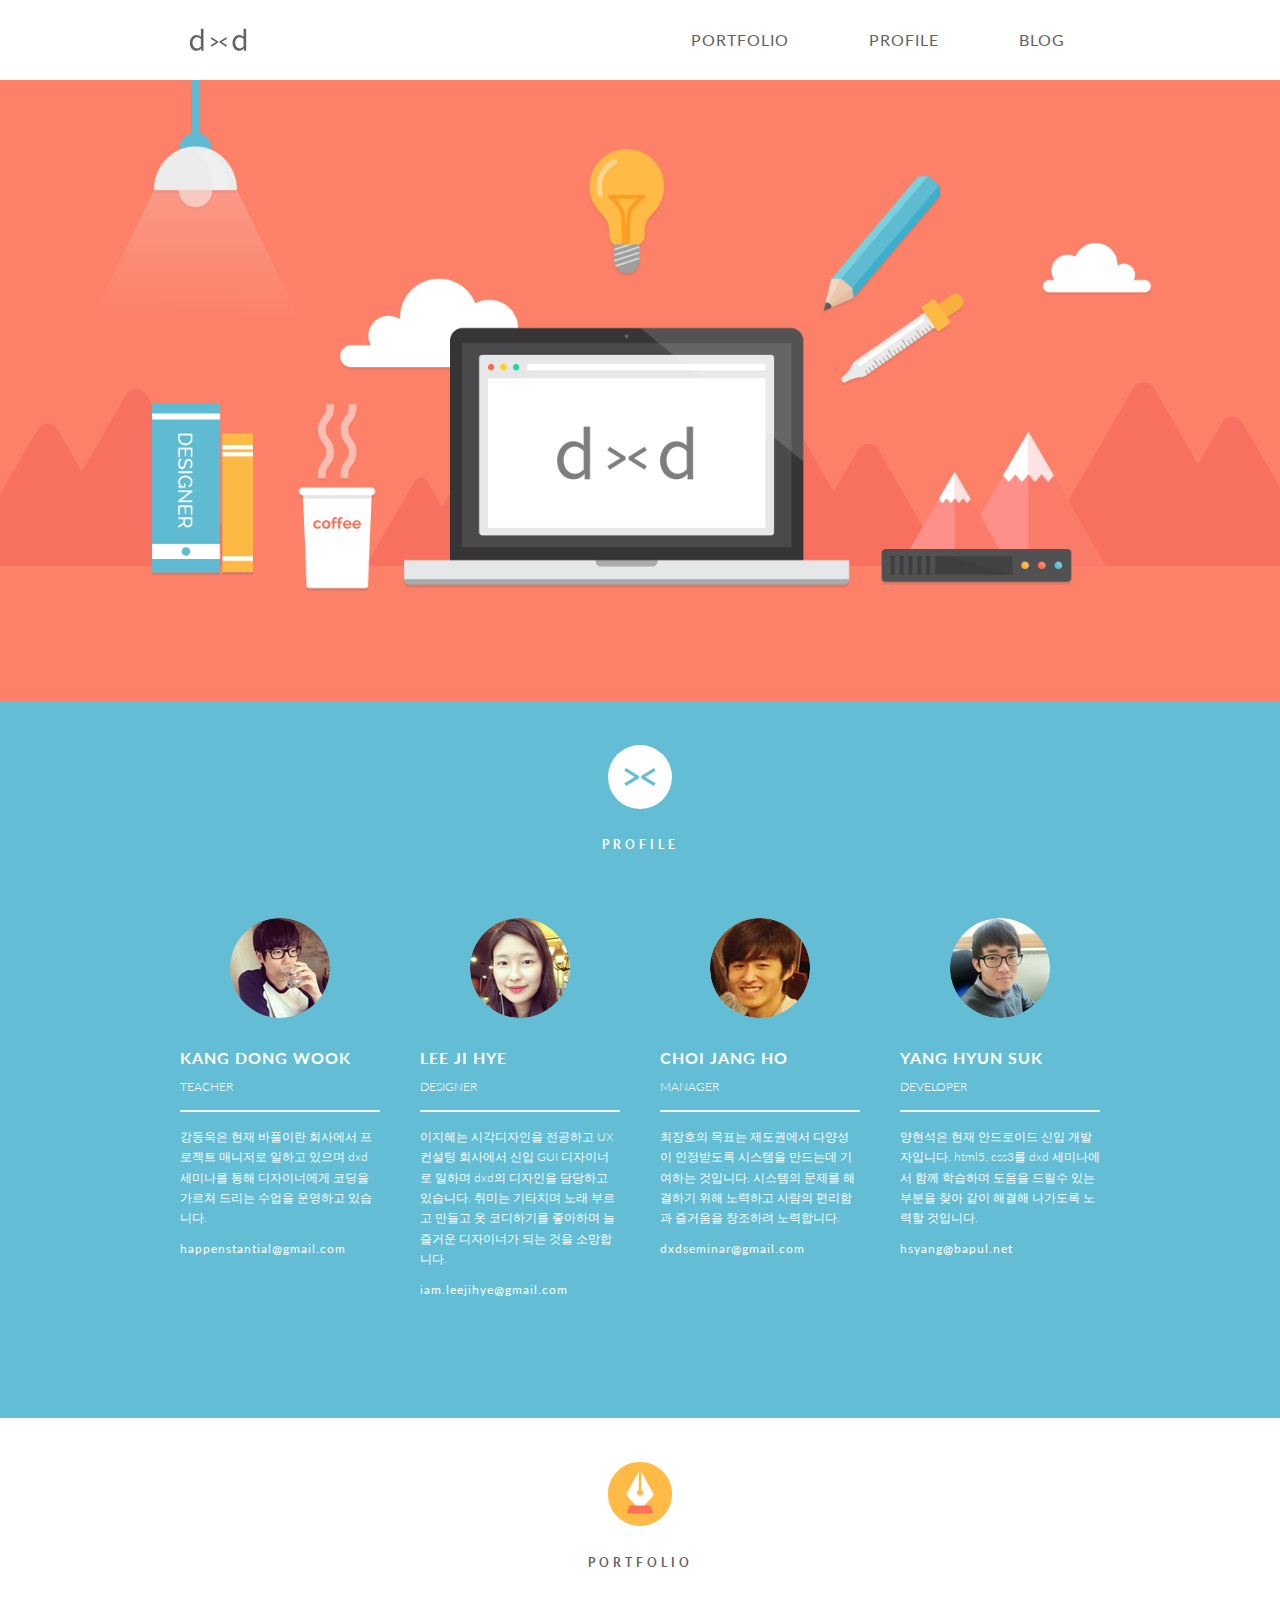
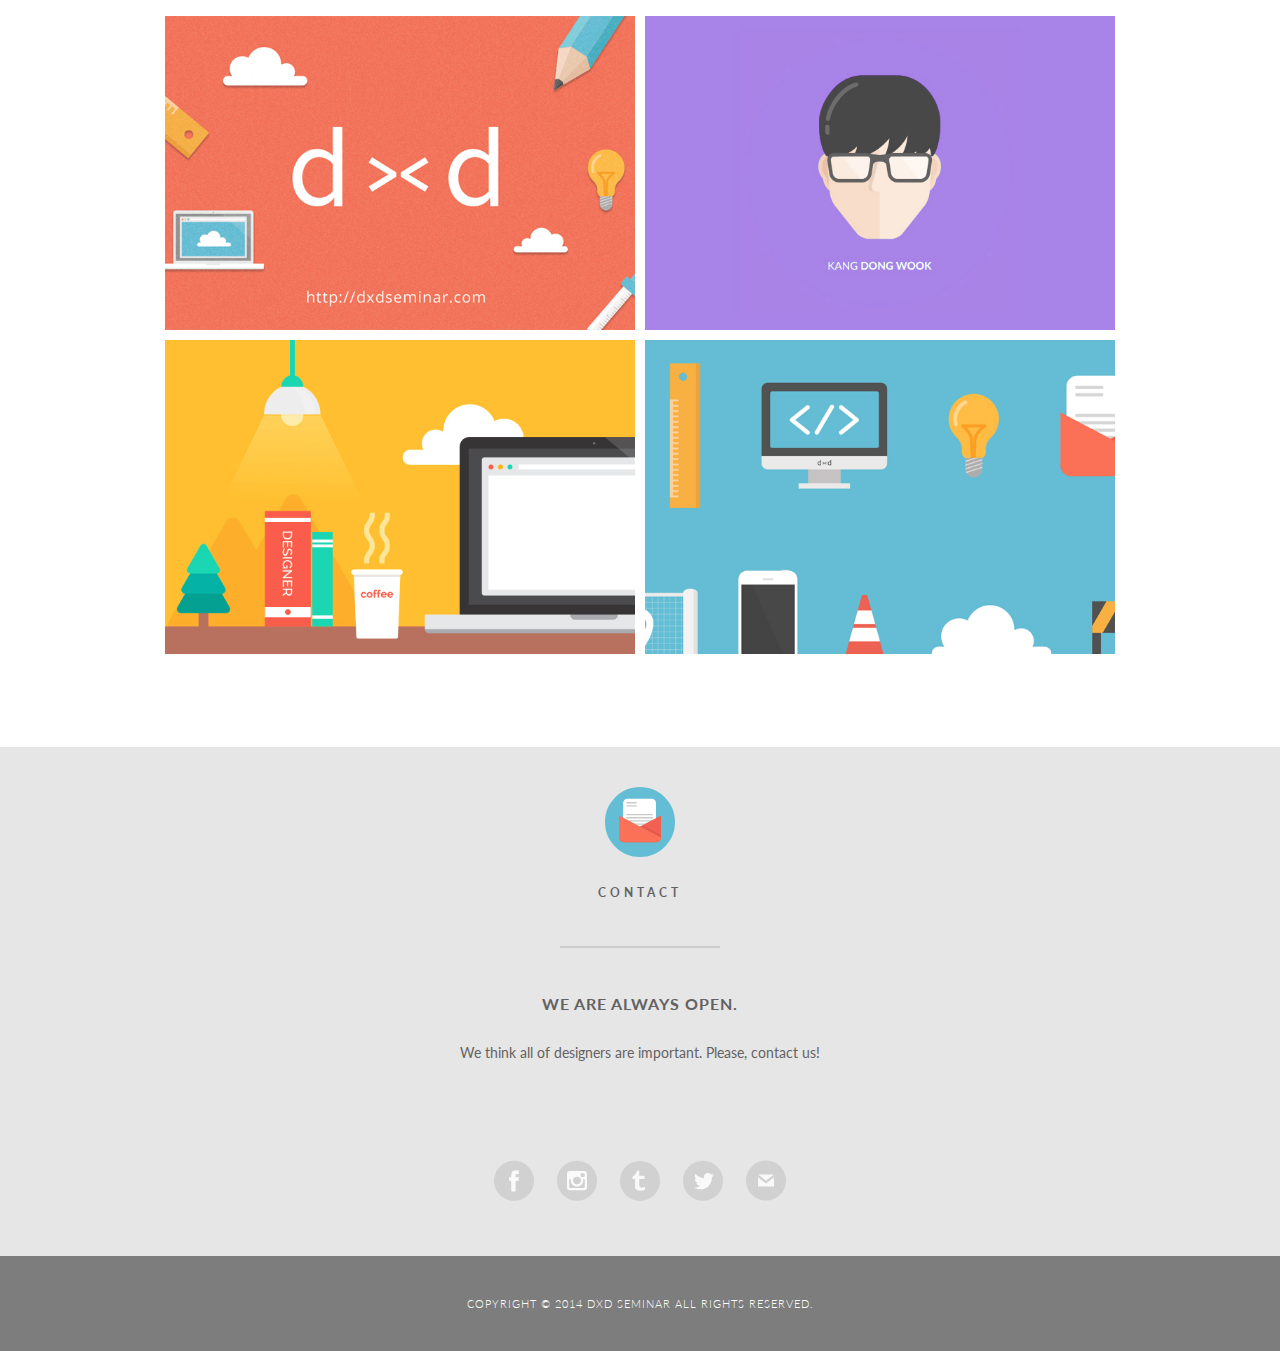
<file: index.html>
<!DOCTYPE html>
<!--[if lt IE 7]>
<html class="no-js lt-ie9 lt-ie8 lt-ie7">
<![endif]-->
<!--[if IE 7]>
<html class="no-js lt-ie9 lt-ie8">
<![endif]-->
<!--[if IE 8]>
<html class="no-js lt-ie9">
<![endif]-->
<!--[if gt IE 8]><!-->
<html class="no-js">
<!--<![endif]-->
<head>
    <meta charset="utf-8">
    <meta http-equiv="X-UA-Compatible" content="IE=edge">
    <title>dxd - example</title>
    <meta name="description" content="dxd 세미나에서 제공하는 예제"/>
    <meta name="viewport" content="width=device-width, initial-scale=1">

    <!-- Place favicon.ico and apple-touch-icon.png in the root directory -->

    <link rel="stylesheet" href="css/normalize.css">
    <link rel="stylesheet" href="css/reset.css">
    <link rel="stylesheet" href="css/main.css">
    <link href='http://fonts.googleapis.com/css?family=Lato:300,400,700' rel='stylesheet' type='text/css'>
    <script src="js/vendor/modernizr-2.6.2.min.js"></script>
</head>
<body id="show-aside">
<!--[if lt IE 7]>
<p class="browsehappy">You are using an <strong>outdated</strong> browser.
    Please <a href="http://browsehappy.com/">upgrade your browser</a> to improve your experience.</p>
<![endif]-->

<aside class="x-major x-bg-white">
    <a href="index.html">go to home</a>
</aside>

<main class="x-major">
<a href="#hide-aside" class="x-hide-aside"></a>
<!-- Lier, 2014. 6. 24. 오전 11:55
    어플리케이에서 최상단 레벨의 네비게이션(PORTFOLIO, PROFILE, BLOG)과 로고를 포함하고 있는 메이저 헤더입니다.
    네비게이션이 컴퓨터와 모바일 환경에서 크게 서로다른 형태를 가지고 있으므로 초기에 분할하는 것이 옳다고 판단하여
    x-com, x-mobile 클래스로 두 조건을 분기하여 각각 구성하였습니다.
-->
<header class="x-major x-bg-white">
    <!-- Lier, 2014. 6. 24. 오후 12:01
        ---------------------------------
        LOGO | PORTFOLIO | PROFILE | BLOG
        ---------------------------------
    -->
    <div class="x-com">
        <div class="x-container">
            <h1 class="x-logo-wrap">
                <a href="index.html" class="x-icon x-logo ir">dxd</a>
            </h1>
            <nav>
                <ul class="clearfix">
                    <li class="x-align-middle">
                        <a href="index.html#x-portfolio" class="x-align-block">portfolio</a>
                    </li>
                    <li class="x-align-middle">
                        <a href="index.html#x-profile" class="x-align-block">profile</a>
                    </li>
                    <li class="x-align-middle">
                        <a href="http://blog.dxdseminar.com" target="_blank" class="x-align-block">blog</a>
                    </li>
                </ul>
            </nav>
        </div>
    </div>
    <!-- Lier, 2014. 6. 24. 오후 12:01
        ---------------------------
                    LOGO
         --------------------------
         PORTFOLIO | PROFILE | BLOG
    -->
    <div class="x-mobile">
        <h1 class="x-logo-wrap">
            <a href="#show-aside" class="x-icon x-logo ir">dxd</a>
        </h1>
        <nav>
            <ul class="clearfix">
                <li class="x-align-middle">
                    <a href="index.html#x-portfolio" class="x-align-block">portfolio</a>
                </li>
                <li class="x-align-middle">
                    <a href="index.html#x-profile" class="x-align-block">profile</a>
                </li>
                <li class="x-align-middle">
                    <a href="https://www.facebook.com/dxdseminar" target="_blank" class="x-align-block">blog</a>
                </li>
            </ul>
        </nav>
    </div>
</header>

<section class="x-major">
    <article class="x-identity x-com">
        <img src="img/dxd_identity@2x.png" width="100%"/>
    </article>
    <article id="x-profile" class="x-bg-blue">
        <div class="x-container">
            <header class="x-symbol">
                <i class="x-icon"></i>
                <h2 class="x-title">profile</h2>
            </header>
            <ul class="x-members clearfix">
                <li>
                    <a href="http://www.fb.com/happenstantial" target="_blank" class="x-face thumb-kang"></a>
                    <dl class="x-appearance">
                        <dt>Kang dong wook</dt>
                        <dd>teacher</dd>
                    </dl>
                    <hr/>
                    <div class="x-about">
                        <p>
                            강동욱은 현재 바풀이란 회사에서 프로젝트 매니저로 일하고 있으며 dxd 세미나를 통해 디자이너에게 코딩을 가르쳐 드리는 수업을 운영하고 있습니다.
                        </p>
                        <p>happenstantial@gmail.com</p>
                    </div>
                </li>
                <li>
                    <a href="https://www.fb.com/jihyeleee" target="_blank" class="x-face thumb-jihye"></a>
                    <dl class="x-appearance">
                        <dt>lee ji hye</dt>
                        <dd>designer</dd>
                    </dl>
                    <hr/>
                    <div class="x-about">
                        <p>
                            이지혜는 시각디자인을 전공하고 UX 컨설팅 회사에서 신입 GUI 디자이너로 일하며 dxd의 디자인을 담당하고 있습니다.
                            취미는 기타치며 노래 부르고 만들고 옷 코디하기를 좋아하며 늘 즐거운 디자이너가 되는 것을 소망합니다.
                        </p>
                        <p>iam.leejihye@gmail.com</p>
                    </div>
                </li>
                <li>
                    <a href="https://www.fb.com/cjangho" target="_blank" class="x-face thumb-jang"></a>
                    <dl class="x-appearance">
                        <dt>choi jang ho</dt>
                        <dd>manager</dd>
                    </dl>
                    <hr/>
                    <div class="x-about">
                        <p>
                            최장호의 목표는 제도권에서 다양성이 인정받도록 시스템을 만드는데 기여하는 것입니다.
                            시스템의 문제를 해결하기 위해 노력하고 사람의 편리함과 즐거움을 창조하려 노력합니다.
                        </p>
                        <p>dxdseminar@gmail.com</p>
                    </div>
                </li>
                <li>
                    <a href="https://www.fb.com/hyunsuk.Yang89" class="x-face thumb-yang"></a>
                    <dl class="x-appearance">
                        <dt>YANG HYUN SUK</dt>
                        <dd>developer</dd>
                    </dl>
                    <hr/>
                    <div class="x-about">
                        <p>
                            양현석은 현재 안드로이드 신입 개발자입니다. html5, css3를 dxd 세미나에서 함께 학습하며 도움을
                            드릴수 있는 부분을 찾아 같이 해결해 나가도록 노력할 것입니다.
                        </p>
                        <p>hsyang@bapul.net</p>
                    </div>
                </li>
            </ul>
        </div>
    </article>
    <article id="x-portfolio" class="x-bg-white">
        <div class="x-container">
            <header class="x-symbol">
                <i class="x-icon"></i>
                <h2 class="x-title">portfolio</h2>
            </header>
            <div class="x-margin">
                <ul class="x-animate-fade clearfix">
                    <li>
                        <a href="detail.html">
                            <img src="img/portfolio_01.jpg"/>
                            <div class="x-info-wrap x-align-middle">
                                <div class="x-info x-align-block">
                                    <h1>Web Design</h1>
                                    <p class="x-tags">dxd seminar project for all of designers</p>
                                    <i class="x-icon x-arrow"></i>
                                </div>
                            </div>
                        </a>
                    </li>
                    <li>
                        <a href="detail.html">
                            <img src="img/portfolio_02.jpg"/>
                            <div class="x-info-wrap x-align-middle">
                                <div class="x-info x-align-block">
                                    <h1>Web Design</h1>
                                    <p class="x-tags">dxd seminar project for all of designers</p>
                                    <i class="x-icon x-arrow"></i>
                                </div>
                            </div>
                        </a>
                    </li>
                </ul>
                <ul class="x-animate-pop clearfix">
                    <li>
                        <a href="detail.html">
                            <img src="img/portfolio_03.jpg"/>
                            <div class="x-info-wrap x-align-middle">
                                <div class="x-info x-align-block">
                                    <h1>Web Design</h1>
                                    <p class="x-tags">dxd seminar project for all of designers</p>
                                    <i class="x-icon x-arrow"></i>
                                </div>
                            </div>
                        </a>
                    </li>
                    <li>
                        <a href="detail.html">
                            <img src="img/portfolio_04.jpg"/>
                            <div class="x-info-wrap x-align-middle">
                                <div class="x-info x-align-block">
                                    <h1>Web Design</h1>
                                    <p class="x-tags">dxd seminar project for all of designers</p>
                                    <i class="x-icon x-arrow"></i>
                                </div>
                            </div>
                        </a>
                    </li>
                </ul>
            </div>
        </div>
    </article>
</section>

<!-- Lier, 2014. 6. 24. 오전 11:56
    작성자의 연락처 또는 소셜서비스 등의 정보를 담고 있는 메이저 푸터입니다.
-->
<footer class="x-major">
    <div class="x-contact x-bg-silver">
        <h2 class="x-symbol">
            <i class="x-icon"></i>
            <div class="x-title">contact</div>
        </h2>
        <hr/>
        <dl>
            <dt>We are always open.</dt>
            <dd>We think all of designers are important. Please, contact us!</dd>
        </dl>
        <address>
            <ul>
                <li>
                    <a href="https://www.facebook.com/dxdseminar" target="_blank">
                        <i class="x-icon x-facebook"></i>
                    </a>
                </li>
                <li>
                    <a href="http://instagram.com/dxd_seminar" target="_blank">
                        <i class="x-icon x-instagram"></i>
                    </a>
                </li>
                <li>
                    <a href="http://blog.dxdseminar.com" target="_blank">
                        <i class="x-icon x-tumblr"></i>
                    </a>
                </li>
                <li>
                    <a href="#" target="_blank">
                        <i class="x-icon x-twitter"></i>
                    </a>
                </li>
                <li>
                    <a href="mailto:dxdseminar@gmail.com" target="_blank">
                        <i class="x-icon x-email"></i>
                    </a>
                </li>
            </ul>
        </address>
    </div>
    <div class="x-copyright x-bg-gray">
        copyright © 2014 dxd seminar all rights reserved.
    </div>
</footer>
</main>

<script src="//ajax.googleapis.com/ajax/libs/jquery/1.10.2/jquery.min.js"></script>
<script>window.jQuery || document.write('<script src="js/vendor/jquery-1.10.2.min.js"><\/script>')</script>
<script src="js/plugins.js"></script>
<script src="js/main.js"></script>

<!-- Google Analytics: change UA-XXXXX-X to be your site's ID. -->
<script>
    (function (b, o, i, l, e, r) {
        b.GoogleAnalyticsObject = l;
        b[l] || (b[l] =
                function () {
                    (b[l].q = b[l].q || []).push(arguments)
                });
        b[l].l = +new Date;
        e = o.createElement(i);
        r = o.getElementsByTagName(i)[0];
        e.src = '//www.google-analytics.com/analytics.js';
        r.parentNode.insertBefore(e, r)
    }(window, document, 'script', 'ga'));
    ga('create', 'UA-XXXXX-X');
    ga('send', 'pageview');
</script>
</body>
</html>
</file>
<file: css/main.css>
/*! HTML5 Boilerplate v4.3.0 | MIT License | http://h5bp.com/ */

/*
 * What follows is the result of much research on cross-browser styling.
 * Credit left inline and big thanks to Nicolas Gallagher, Jonathan Neal,
 * Kroc Camen, and the H5BP dev community and team.
 */

/* ==========================================================================
   Base styles: opinionated defaults
   ========================================================================== */

html,
button,
input,
select,
textarea {
    color: #222;
}

html {
    font-size: 1em;
    line-height: 1.4;
}

/*
 * Remove text-shadow in selection highlight: h5bp.com/i
 * These selection rule sets have to be separate.
 * Customize the background color to match your design.
 */

::-moz-selection {
    background: #b3d4fc;
    text-shadow: none;
}

::selection {
    background: #b3d4fc;
    text-shadow: none;
}

/*
 * A better looking default horizontal rule
 */

hr {
    display: block;
    height: 1px;
    border: 0;
    border-top: 2px solid #ccc;
    margin: 1em 0;
    padding: 0;
}

/*
 * Remove the gap between images, videos, audio and canvas and the bottom of
 * their containers: h5bp.com/i/440
 */

audio,
canvas,
img,
video {
    vertical-align: middle;
}

/*
 * Remove default fieldset styles.
 */

fieldset {
    border: 0;
    margin: 0;
    padding: 0;
}

/*
 * Allow only vertical resizing of textareas.
 */

textarea {
    resize: vertical;
}

/* ==========================================================================
   Browse Happy prompt
   ========================================================================== */

.browsehappy {
    margin: 0.2em 0;
    background: #ccc;
    color: #000;
    padding: 0.2em 0;
}

/* Lier, 2014. 6. 20. 오전 12:02 ==============================================
    기본 설정
   ========================================================================== */

/* a 요소는 기본적으로 href 속성이 존재할 경우 밑줄이 나타나도록 되어있습니다. 해당 어플리케이션에서는
   전역적으로 링크에 밑줄을 사용하지 않기 때문에 제거합니다. - Lier, 2014. 6. 23. 오후 5:19 */

a {
    text-decoration: none;
}

/* body 요소는 브라우저 화면에 보이는 모든 요소들의 부모이므로 이곳에 등록된 스타일들은 하위요소에서 새로
   정의하지 않을 경우 기본적으로 사용될 수 있습니다. 모든 시각적으로 드러나는 요소들에 기본값을 지정하고
   싶다면 body 요소에 등록하세요. - Lier, 2014. 6. 23. 오후 5:21 */

body {
    color: rgba(51, 51, 50, 1);
    font-family: 'Lato', 'nanum gothic', sans-serif;
    font-size: 14px;
    font-weight: 400;
    word-wrap: break-word;
    padding-top: 135px;
}

/* Lier, 2014. 6. 20. 오전 12:02 ==============================================
    주요 요소들
   ========================================================================== */

/* 해당 어플리케이션에서는 모바일과 컴퓨터에서 서로 판이하게 다른 형태를 x-com, x-mobile 클래스로 구분하고
   있습니다. x-com 클래스를 숨기는 이유는 해당 어플리케이션은 모바일 퍼스트 형태로 만들어지기 때문에 컴퓨터에서
   보여질 수 있는 요소를 우선 차단하여 숨깁니다. - Lier, 2014. 6. 23. 오후 5:07 */

.x-com {
    display: none;
}

.x-mobile {
    display: block;
}

/* 어플리케이션 내에서 사용되는 주요 배경 색상과 그에 걸맞는 텍스트 색상을 클래스 형태로 작성합니다. 이와같이
   코드 내에서 지속적으로 동일하게 나오는 스타일들은 클래스로 묶어두는 것이 편리합니다. - Lier, 2014. 6. 23. 오후 5:05 */

.x-bg-white {
    color: rgba(99, 98, 98, 1);
    background-color: white;
}

.x-bg-silver {
    color: rgba(99, 98, 98, 1);
    background-color: rgba(230, 230, 230, 1);
}

.x-bg-gray {
    color: white;
    background-color: rgba(125, 125, 125, 1);
}

.x-bg-blue {
    color: white;
    background-color: rgba(99, 190, 213, 1);
}

/* 아이콘을 구성하는데 필요한 기본적인 스타일을 지정합니다. - Lier, 2014. 6. 24. 오후 12:21 */

.x-icon {
    display: inline-block;
    background-repeat: no-repeat;
    background-position: center;
    background-size: cover;
}

/* x-align-middle 클래스는 vertical-align 속성이 블럭요소에서도 정상적으로 동작할 수 있도록 돕습니다.
   우선 수직으로 가운데 정렬하고 싶은 요소의 부모에 x-align-middle 클래스를 삽입하고 정렬이 필요한 요소에
   x-align-block 클래스를 삽입합니다. 작동원리는 블럭요소의 :before 영역을 인라인요소의 :before 영역과
   동일하게 맞추는 방식입니다. - Lier, 2014. 6. 20. 오전 1:03 */

.x-align-middle {
    display: inline-block;
}

.x-align-middle:before {
    width: 0;
    height: 100%;
    content: '';
    vertical-align: middle;
    display: inline-block;
    margin-left: -0.25em;
}

.x-align-block {
    display: inline-block;
    vertical-align: middle;
}

/* Lier, 2014. 6. 20. 오전 12:02 ==============================================
   메이저 헤더
   ========================================================================== */

/* 로고나 메뉴 스타일과 같이 메이저 헤더에서 웹과 모바일의 구분없이 공통적으로 사용될 수 있는 스타일들을
   우선적으로 지정합니다. - Lier, 2014. 6. 20. 오후 3:05 */

header.x-major {
    top: 0;
    width: 100%;
    position: fixed;
    text-align: center;
    z-index: 1;
}

header.x-major .x-logo-wrap .x-logo.x-icon {
    width: 80px;
    height: 80px;
    background-image: url("logo.svg");
}

/* 지정된 transition 속성은 다른 스테이트에서 현재 스테이트로 넘어오는 시점에서 실행됩니다. 무슨 말인지
   모르겠다면 일단 아래의 두 값을 바꿔보면서 마우스를 올렸다 내려보세요. - Lier, 2014. 6. 23. 오후 6:52 */

header.x-major nav ul li a {
    color: rgba(99, 98, 98, 1);
    letter-spacing: 1px;
    text-transform: uppercase;
    transition: all 0.3s ease-in;
}

header.x-major nav ul li a:hover {
    color: rgba(51, 51, 50, 0.4);
    transition: all 0.2s ease-out;
}

/* 메이저 헤더의 속성을 분기하여 컴퓨터 브라우저에서 보여지는 상황에서의 스타일을 지정합니다. 부모요소 중에
   x-com 클래스가 존재하는 요소에 대해서만 아래의 스타일이 적용됩니다. - Lier, 2014. 6. 20. 오후 3:05 */

header.x-major .x-com .x-logo-wrap {
    position: absolute;
}

header.x-major .x-com .x-container {
    height: 80px;
    max-width: 925px;
    position: relative;
    margin: 0 auto;
    text-align: right;
}

header.x-major .x-com nav ul,
header.x-major .x-com nav ul li {
    height: 80px;
}

header.x-major .x-com nav ul li {
    font-size: 16px;
    padding: 0 38px;
}

/* 메이저 헤더의 속성을 분기하여 모바일 브라우저에서 보여지는 상황에서의 스타일을 지정합니다. 부모요소 중에
   x-mobile 클래스가 존재하는 요소에 대해서만 아래의 스타일이 적용됩니다. - Lier, 2014. 6. 23. 오후 7:01 */

header.x-major .x-mobile .x-logo-wrap {
    border-bottom: 1px solid rgba(0, 0, 0, 0.05);
}

header.x-major .x-mobile nav ul li {
    width: 31%;
    height: 50px;
}

header.x-major .x-mobile nav ul li a {
    font-size: 11px;
}

/* Lier, 2014. 6. 24. 오후 12:13 ==============================================
   메이저 섹션
   ========================================================================== */

/* 섹션 내부에서 공통적으로 사용되는 요소들의 스타일을 지정합니다. - Lier, 2014. 6. 24. 오후 12:24 */

section.x-major .x-container {
    max-width: 960px;
    padding: 44px 0 88px 0;
    margin: 0 auto;
}

section.x-major .x-symbol,
section.x-major .x-link-wrap {
    text-align: center;
}

section.x-major .x-symbol .x-icon {
    width: 64px;
    height: 64px;
}

section.x-major .x-symbol .x-title {
    font-size: 12px;
    font-weight: 700;
    letter-spacing: 4px;
    text-transform: uppercase;
    margin-top: 24px;
}

/* x-profile 클래스로 분기되는 article 요소와 그 하위 요소들의 스타일을 지정합니다. 멤버들의 정보를 표현하기 위해
   다양한 리스트 요소들을 사용하였습니다. - Lier, 2014. 6. 24. 오후 12:24 */

section.x-major article#x-profile .x-symbol .x-icon {
    background-image: url('symbol-profile.svg');
}

section.x-major article#x-profile ul.x-members {
    margin-top: 44px;
}

section.x-major article#x-profile ul.x-members li {
    float: left;
    width: 100%;
    padding: 20px;
    box-sizing: border-box;
    text-align: center;
}

section.x-major article#x-profile ul.x-members li a {
    width: 100px;
    height: 100px;
    margin-bottom: 24px;
    display: inline-block;
    border-radius: 100%;
}

section.x-major article#x-profile ul.x-members li .thumb-kang {
    background-image: url('../img/kang.png');
}

section.x-major article#x-profile ul.x-members li .thumb-jihye {
    background-image: url('../img/leejihye.png');
}

section.x-major article#x-profile ul.x-members li .thumb-jang{
    background-image: url('../img/jang.png');
}

section.x-major article#x-profile ul.x-members li .thumb-yang {
    background-image: url('../img/yang.png');
}

section.x-major article#x-profile ul.x-members li .x-appearance {
    text-align: left;
    text-transform: uppercase;
}

section.x-major article#x-profile ul.x-members li .x-appearance dt {
    margin-bottom: 10px;
    font-size: 16px;
    font-weight: 700;
    letter-spacing: 1px;
}

section.x-major article#x-profile ul.x-members li .x-appearance dd {
    font-size: 12px;
    font-weight: 300;
}

section.x-major article#x-profile ul.x-members li hr {
    border-color: #f1f1f1;
}

section.x-major article#x-profile ul.x-members li .x-about p {
    font-size: 12px;
    padding-bottom: 10px;
    font-weight: 300;
    text-align: left;
    line-height: 170%;
}

section.x-major article#x-profile ul.x-members li .x-about p:last-child {
    font-weight: 400;
    letter-spacing: 1px;
}

/* x-work 클래스로 분기되는 article 요소와 그 하위 요소들의 스타일을 지정합니다. - Lier, 2014. 6. 24. 오후 12:58 */

section.x-major article#x-portfolio .x-symbol .x-icon {
    background-image: url('symbol-portfolio.svg');
}

section.x-major article#x-portfolio .x-margin {
    margin-top: 40px;
}

section.x-major article#x-portfolio ul li {
    padding: 5px;
    position: relative;
    box-sizing: border-box;
}

/* 반응형 웹에서 이미지 사이즈가 브라우저 크기에 따라 비율에 맞춰 자유자재로 변하게 하기 위해서는 아래와 같은
   스타일 정의가 필요합니다. - Lier, 2014. 6. 23. 오후 5:26 */

section.x-major article#x-portfolio ul li img {
    width: 100%;
    height: 100%;
}

section.x-major article#x-portfolio ul li .x-info-wrap {
    top: 5px;
    left: 5px;
    right: 5px;
    bottom: 5px;
    position: absolute;
    color: white;
    text-align: center;
    opacity: 0;
    cursor: pointer;
    transition: all 0.2s linear;
}

section.x-major article#x-portfolio ul li:hover .x-info-wrap {
    opacity: 1;
    transition: all 0.2s linear;
}

section.x-major article#x-portfolio ul li .x-info-wrap .x-info h1 {
    font-size: 16px;
    font-weight: 400;
}

section.x-major article#x-portfolio ul li .x-info-wrap .x-info .x-tags {
    font-size: 14px;
    font-weight: 300;
    margin-bottom: 10px;
}

section.x-major article#x-portfolio ul li .x-info-wrap .x-info .x-arrow {
    width: 24px;
    height: 24px;
    background-image: url("portfolio-arrow.svg");
}

/* 포트폴리오 리스트의 세부적인 애니메이션 효과들을 조정합니다. - Lier, 2014. 7. 4. 오후 2:15 */

section.x-major article#x-portfolio ul.x-animate-fade li:hover:first-child .x-info-wrap {
    background-color: rgba(251, 113, 87, 0.9);
}

section.x-major article#x-portfolio ul.x-animate-fade li:hover:last-child .x-info-wrap {
    background-color: rgba(99, 190, 213, 0.9);
}

section.x-major article#x-portfolio ul.x-animate-pop li:hover:first-child .x-info-wrap {
    top: 10px;
    left: 0px;
    right: 10px;
    bottom: 0px;
    background-color: rgba(251, 113, 87, 0.9);
}

section.x-major article#x-portfolio ul.x-animate-pop li:hover:last-child .x-info-wrap {
    top: 10px;
    left: 0px;
    right: 10px;
    bottom: 0px;
    background-color: rgba(99, 190, 213, 0.9);
}

/* Lier, 2014. 6. 28. 오후 6:03 ==============================================
   메이저 섹션 >> 디테일
   ========================================================================== */

section.x-major.x-portfolio-detail header dt {
    text-align: center;
    padding: 0 0 30px 0;
    font-size: 14px;
    font-weight: 400;
    letter-spacing: 2px;
    text-transform: uppercase;
}

section.x-major.x-portfolio-detail header dl {
    padding: 50px 40px;
    margin: 0 auto;
    text-align: left;
}

section.x-major.x-portfolio-detail article {
    position: relative;
    text-align: center;
}

section.x-major.x-portfolio-detail article .x-arrow {
    top: 0;
    left: 50%;
    width: 0;
    height: 0;
    margin-left: 10px;
    position: absolute;
    border-style: solid;
    border-width: 12px 10px 0 10px;
    border-color: white transparent transparent transparent;
}


section.x-major.x-portfolio-detail article ul {
    padding: 50px 0;
}

section.x-major.x-portfolio-detail article ul li {
    padding: 10px 0;
}

section.x-major.x-portfolio-detail article ul li img {
    width: 100%;
    max-width: 960px;
}

/* Lier, 2014. 6. 20. 오전 12:02 ==============================================
   메이저 푸터
   ========================================================================== */

footer.x-major {
    text-align: center;
}

footer.x-major .x-contact {
    padding: 40px 0;
}

/* 메이저 푸터의 심볼마크 스타일을 지정합니다. 본문 컨테이너의 심볼마크와 동일한 스타일을 가지고 있지만 서로
   분리하여 관리하는 것이 유지보수에 좋습니다. - Lier, 2014. 6. 24. 오전 11:36 */

footer.x-major .x-contact .x-symbol .x-title {
    margin-top: 24px;
    font-size: 12px;
    font-weight: 700;
    letter-spacing: 4px;
    text-transform: uppercase;
}

footer.x-major .x-contact .x-symbol .x-icon {
    width: 70px;
    height: 70px;
    background-image: url('symbol-contact.svg');
}

footer.x-major .x-contact hr {
    width: 160px;
    margin: 44px auto;
    border-color: rgba(204, 204, 204, 1);
}

/* 메이저 푸터의 슬로건과 소셜 아이콘들의 스타일을 지정합니다. - Lier, 2014. 6. 24. 오전 11:43 */

footer.x-major .x-contact dl {
    margin-bottom: 88px;
}

footer.x-major .x-contact dl dt {
    font-size: 16px;
    font-weight: bold;
    text-transform: uppercase;
    margin-bottom: 28px;
    letter-spacing: 1px;
}

footer.x-major .x-contact address ul li {
    display: inline-block;
}

/* 아이콘 버튼을 스프라이트를 활용하여 배치합니다. 이미지 스프라이트를 활용하면 서버에 자원을 요청하는
   횟수가 줄어 좀 더 빠른 속도로 로딩이 가능하고 유지보수에 좋습니다. - Lier, 2014. 6. 24. 오전 11:48 */

footer.x-major .x-contact address ul li .x-icon {
    width: 60px;
    height: 60px;
    background-image: url("ico_social.svg");
    opacity: 0.8;
    transition: all 0.2s ease-in;
}

footer.x-major .x-contact address ul li .x-icon:hover {
    opacity: 1;
    transition: all 0.3s ease-in;
}

footer.x-major .x-contact address ul li .x-facebook {
    background-position: 0;
}

footer.x-major .x-contact address ul li .x-instagram {
    background-position: -60px;
}

footer.x-major .x-contact address ul li .x-tumblr {
    background-position: -120px;
}

footer.x-major .x-contact address ul li .x-twitter {
    background-position: -180px;
}

footer.x-major .x-contact address ul li .x-email {
    background-position: -240px;
}

/* 카피라이트 문구의 스타일을 작성합니다. - Lier, 2014. 7. 4. 오후 1:04 */

footer.x-major .x-copyright {
    padding: 40px;
    font-weight: 300;
    font-size: 11px;
    letter-spacing: 1px;
    text-transform: uppercase;
}

/* Lier, 2014. 6. 24. 오후 2:30 ==============================================
   메이저 사이드
   ========================================================================== */

aside.x-major {
    top: 0;
    width: 70%;
    height: 100%;
    position: fixed;
    text-align: center;
    padding: 100px 0;
}

aside.x-major a {
    color: rgba(51, 51, 50, 1);
    font-size: 13px;
    letter-spacing: 1px;
    text-transform: uppercase;
}

/* aside 요소를 효과적으로 표현하기 위해 main 요소를 사용합니다. 기본적으로는 비주얼적으로 아무런 영향을
   주지 않지만 aside 요소가 활성화 되었을 때를 대비하여 이벤트를 등록해둡니다. - Lier, 2014. 6. 24. 오후 4:07 */

main.x-major {
    left: 0;
    position: relative;
    transition: all 0.5s ease;
}

main.x-major .x-hide-aside {
    top: -135px;
    left: 0;
    right: 0;
    bottom: 0;
    position: fixed;
    background-color: rgba(0, 0, 0, 0.3);
    opacity: 0;
    z-index: -1;
    transition: all 0.5s ease;
}

/* 로고를 클릭했을 때 각 요소에서 발생하는 이벤트들을 정의합니다. 우선 main 요소를 aside 요소의 크기만큼
   좌측으로 70% 밀어내고 main 요소 안에 있는 숨김링크를 활성화합니다. - Lier, 2014. 6. 24. 오후 3:59 */

header.x-major {
    left: 0%;
    transition: all 0.5s ease;
}

body#show-aside:target main.x-major,
body#show-aside:target header.x-major {
    left: 70%;
    transition: all 0.5s ease;
}

body#show-aside:target main.x-major .x-hide-aside {
    top: -135px;
    left: 70%;
    right: 0;
    bottom: 0;
    opacity: 1;
    z-index: 2;
    transition: all 0.5s ease;
}

/* ==========================================================================
   Helper classes
   ========================================================================== */

/*
 * Image replacement
 */

.ir {
    background-color: transparent;
    border: 0;
    overflow: hidden;
    /* IE 6/7 fallback */
    *text-indent: -9999px;
}

.ir:before {
    content: "";
    display: block;
    width: 0;
    height: 150%;
}

/*
 * Hide from both screenreaders and browsers: h5bp.com/u
 */

.hidden {
    display: none !important;
    visibility: hidden;
}

/*
 * Hide only visually, but have it available for screenreaders: h5bp.com/v
 */

.visuallyhidden {
    border: 0;
    clip: rect(0 0 0 0);
    height: 1px;
    margin: -1px;
    overflow: hidden;
    padding: 0;
    position: absolute;
    width: 1px;
}

/*
 * Extends the .visuallyhidden class to allow the element to be focusable
 * when navigated to via the keyboard: h5bp.com/p
 */

.visuallyhidden.focusable:active,
.visuallyhidden.focusable:focus {
    clip: auto;
    height: auto;
    margin: 0;
    overflow: visible;
    position: static;
    width: auto;
}

/*
 * Hide visually and from screenreaders, but maintain layout
 */

.invisible {
    visibility: hidden;
}

/*
 * Clearfix: contain floats
 *
 * For modern browsers
 * 1. The space content is one way to avoid an Opera bug when the
 *    `contenteditable` attribute is included anywhere else in the document.
 *    Otherwise it causes space to appear at the top and bottom of elements
 *    that receive the `clearfix` class.
 * 2. The use of `table` rather than `block` is only necessary if using
 *    `:before` to contain the top-margins of child elements.
 */

.clearfix:before,
.clearfix:after {
    content: " "; /* 1 */
    display: table; /* 2 */
}

.clearfix:after {
    clear: both;
}

/*
 * For IE 6/7 only
 * Include this rule to trigger hasLayout and contain floats.
 */

.clearfix {
    *zoom: 1;
}

/* ==========================================================================
   EXAMPLE Media Queries for Responsive Design.
   These examples override the primary ('mobile first') styles.
   Modify as content requires.
   ========================================================================== */

@media only screen and (min-width: 55em) {

    /* 주요 요소들  - Lier, 2014. 7. 4. 오후 2:41 */

    body {
        padding-top: 80px;
    }

    .x-com {
        display: block;
    }

    .x-mobile {
        display: none;
    }

    /* 메이저 섹션 - Lier, 2014. 7. 4. 오후 2:41 */

    section.x-major article#x-profile ul.x-members li {
        width: 25%;
    }

    section.x-major article#x-portfolio ul li {
        float: left;
        width: 50%;
    }

    section.x-major.x-portfolio-detail header dl {
        text-align: center;
    }
}

@media print,
(-o-min-device-pixel-ratio: 5/4),
(-webkit-min-device-pixel-ratio: 1.25),
(min-resolution: 120dpi) {
    /* Style adjustments for high resolution devices */
}

/* ==========================================================================
   Print styles.
   Inlined to avoid required HTTP connection: h5bp.com/r
   ========================================================================== */

@media print {
    * {
        background: transparent !important;
        color: #000 !important; /* Black prints faster: h5bp.com/s */
        box-shadow: none !important;
        text-shadow: none !important;
    }

    a,
    a:visited {
        text-decoration: underline;
    }

    a[href]:after {
        content: " (" attr(href) ")";
    }

    abbr[title]:after {
        content: " (" attr(title) ")";
    }

    /*
     * Don't show links for images, or javascript/internal links
     */
    .ir a:after,
    a[href^="javascript:"]:after,
    a[href^="#"]:after {
        content: "";
    }

    pre,
    blockquote {
        border: 1px solid #999;
        page-break-inside: avoid;
    }

    thead {
        display: table-header-group; /* h5bp.com/t */
    }

    tr,
    img {
        page-break-inside: avoid;
    }

    img {
        max-width: 100% !important;
    }

    @page {
        margin: 0.5cm;
    }

    p,
    h2,
    h3 {
        orphans: 3;
        widows: 3;
    }

    h2,
    h3 {
        page-break-after: avoid;
    }
}
</file>
